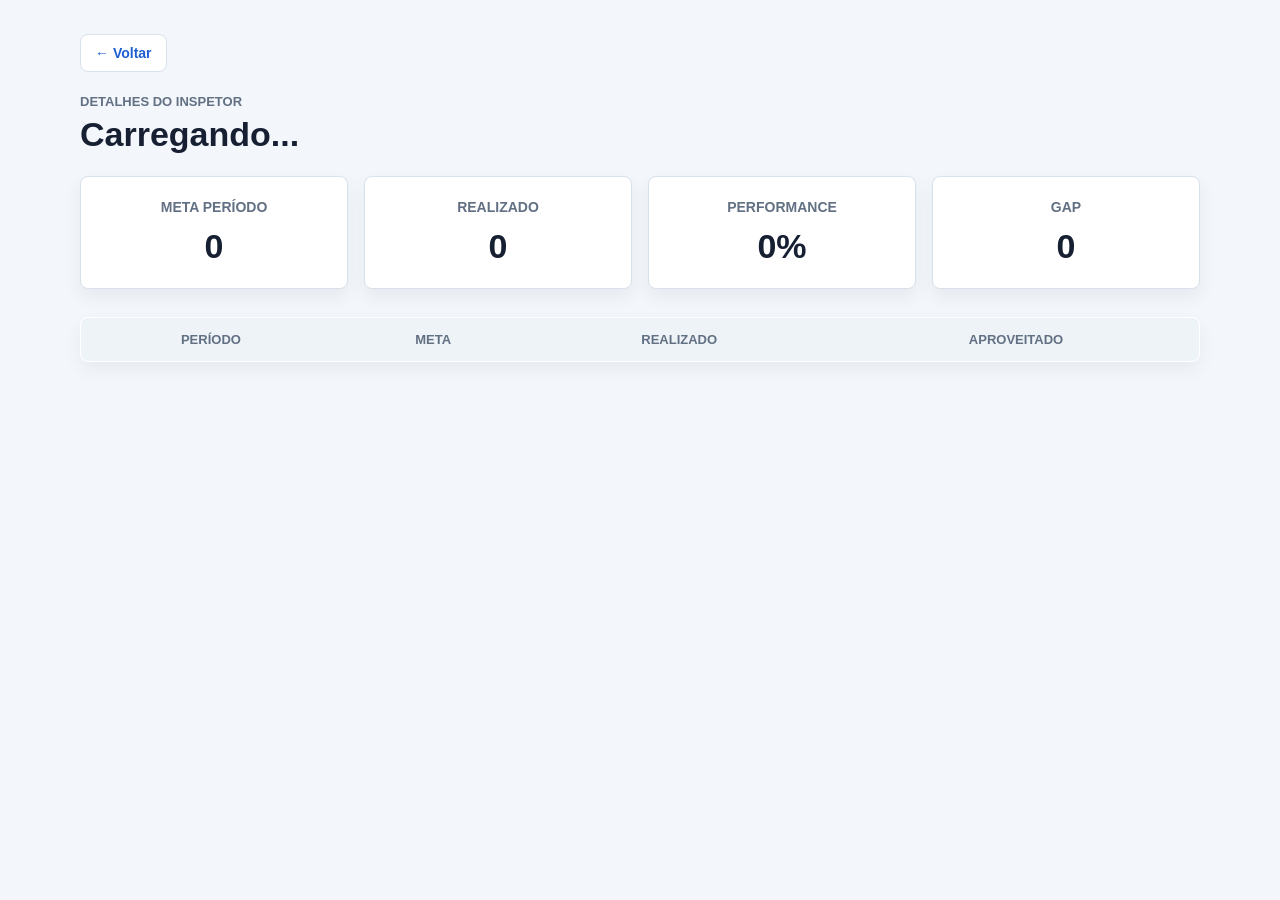
<file: detalhe.html>
<!doctype html>
<html lang="pt-br">
  <head>
    <meta charset="UTF-8" />
    <meta name="viewport" content="width=device-width, initial-scale=1.0" />

    <title>Detalhes Inspetor</title>

    <link rel="stylesheet" href="assents/css/style.css?v=20260616-detalhe" />
  </head>

  <body class="pagina-detalhe">
    <main class="detalhe-content">
      <div class="container">
        <a href="index.html" class="voltar">← Voltar</a>

        <div class="detalhe-header">
          <p class="detalhe-label">Detalhes do inspetor</p>
          <h1 id="matricula">Carregando...</h1>
          <h2 id="nome_inspetor"></h2>
        </div>

        <div class="cards">
          <div class="card">
            <h3>Meta Período</h3>
            <p id="meta_mes">0</p>
          </div>

          <div class="card">
            <h3>Realizado</h3>
            <p id="realizado">0</p>
          </div>

          <div class="card">
            <h3>Performance</h3>
            <p id="performance">0%</p>
          </div>

          <div class="card">
            <h3>Gap</h3>
            <p id="gap">0</p>
          </div>
        </div>

        <table>
          <thead>
            <tr>
              <th>Período</th>
              <th>Meta</th>
              <th>Realizado</th>
              <th>Aproveitado</th>
            </tr>
          </thead>

          <tbody id="periodos"></tbody>
        </table>
      </div>
    </main>

    <script src="./assents/js/metas.js?v=referencia-mensal2"></script>
    <script src="./assents/js/detalhe.js?v=mensal1"></script>
  </body>
</html>
</file>
<file: assents/css/style.css>
* {
  margin: 0;
  padding: 0;
  box-sizing: border-box;
}

body {
  background: #0b1430;
  color: white;
  font-family: Arial, sans-serif;
  padding: 30px;
}

.container {
  max-width: 1400px;
  margin: auto;
}

/* =====================
HEADER
===================== */

h1 {
  text-align: center;
  font-size: 60px;
  margin-bottom: 10px;
}

.atualizado {
  text-align: center;
  color: #94a3b8;
  margin-bottom: 30px;
  font-size: 18px;
}

/* =====================
BUSCA
===================== */

.busca-box {
  display: flex;
  justify-content: center;
  margin-bottom: 35px;
}

.busca-box input {
  width: 500px;
  padding: 18px 24px;
  border: none;
  border-radius: 16px;
  background: #1e293b;
  color: white;
  font-size: 18px;
}

.busca-box input::placeholder {
  color: #94a3b8;
}

.busca-box input:focus {
  outline: none;
  border: 2px solid #2563eb;
}

/* =====================
CARDS
===================== */

.cards {
  display: grid;
  grid-template-columns: repeat(4, 1fr);
  gap: 22px;
  margin-bottom: 35px;
}

.card {
  background: #1e293b;
  border-radius: 22px;
  padding: 35px;
  text-align: center;
}

.card h3 {
  color: #94a3b8;
  font-size: 28px;
  margin-bottom: 20px;
}

.card p {
  font-size: 54px;
  font-weight: bold;
}

/* =====================
TABELA
===================== */

table {
  width: 100%;
  border-collapse: collapse;
  margin-top: 30px;
  overflow: hidden;
  border-radius: 22px;
  background: #1e293b;
}

tbody tr:hover {
  background: #2b374f;
}

.card {
  transition: 0.3s ease;
}

.card:hover {
  transform: translateY(-4px);
}

th {
  background: #2563eb;
  color: white;
  padding: 24px;
  font-size: 24px;
}

td {
  padding: 24px;
  text-align: center;
  border-bottom: 1px solid #334155;
  font-size: 22px;
}

tr:hover {
  background: #334155;
}

/* =====================
LINK
===================== */

a {
  color: #60a5fa;
  text-decoration: none;
  font-weight: bold;
}

a:hover {
  color: #93c5fd;
}

/* =====================
STATUS
===================== */

.status {
  width: 18px;
  height: 18px;
  border-radius: 50%;
  display: inline-block;
}

.verde {
  background: #22c55e;
}

.amarelo {
  background: #eab308;
}

.vermelho {
  background: #ef4444;
}
/* =======================
   SIDEBAR
======================= */

.sidebar {
  width: 250px;
  height: 100vh;
  background: #111827;
  position: fixed;
  left: 0;
  top: 0;
  padding: 25px;
  border-right: 1px solid #1f2937;
}

.logo-sidebar {
  display: flex;
  align-items: center;
  gap: 10px;
  font-size: 26px;
  font-weight: bold;
  margin-bottom: 40px;
}

.logo-sidebar h2 {
  color: white;
}

.sidebar nav {
  display: flex;
  flex-direction: column;
  gap: 12px;
}

.menu-item {
  display: flex;
  align-items: center;
  gap: 12px;
  color: #94a3b8;
  text-decoration: none;
  padding: 14px 18px;
  border-radius: 14px;
  transition: 0.3s;
}

.menu-item:hover {
  background: #1e293b;
  color: white;
}

.menu-item.active {
  background: #2563eb;
  color: white;
}

/* =======================
   MAIN
======================= */

.main-content {
  margin-left: 250px;
  padding: 30px;
}

.container {
  max-width: 1400px;
  margin: auto;
}

h1 {
  text-align: center;
  font-size: 52px;
  margin-bottom: 10px;
}

.atualizado {
  text-align: center;
  color: #94a3b8;
  margin-bottom: 35px;
}

/* =======================
   FILTROS
======================= */

.filtros {
  display: flex;
  justify-content: center;
  gap: 15px;
  margin-bottom: 35px;
}

.filtros input,
.filtros select {
  background: #1e293b;
  border: 1px solid #334155;
  color: white;
  padding: 16px 20px;
  border-radius: 14px;
  min-width: 260px;
  font-size: 16px;
}

.filtros input:focus,
.filtros select:focus {
  outline: none;
  border: 1px solid #2563eb;
}
.filtros-data {
  display: flex;
  gap: 12px;
  align-items: center;
}

.filtros-data input {
  background: #1d2b45;
  border: 1px solid #2f66ff;
  color: white;

  padding: 12px;

  border-radius: 12px;

  font-size: 14px;
}

.filtros-data button {
  background: #2f66ff;
  color: white;

  border: none;

  padding: 12px 20px;

  border-radius: 12px;

  cursor: pointer;

  font-weight: bold;

  transition: 0.3s;
}

.filtros-data button:hover {
  transform: translateY(-2px);
}
/* =======================
   DSS
======================= */
.titulo-secao {
  font-size: 32px;
  margin: 40px 0 20px 0;
  color: white;
}

.cards-5 {
  grid-template-columns: repeat(5, 1fr);
}

.cards-5 .card {
  padding: 28px 20px;
}

.cards-5 .card h3 {
  font-size: 22px;
}

.cards-5 .card p {
  font-size: 42px;
}
/* =======================
   RESPONSIVO
======================= */

@media (max-width: 1000px) {
  .sidebar {
    width: 90px;
  }

  .sidebar h2,
  .menu-item span {
    display: none;
  }

  .main-content {
    margin-left: 90px;
  }

  .cards {
    grid-template-columns: 1fr;
  }

  .filtros {
    flex-direction: column;
  }
}
/* =======================
   RESPONSIVO MOBILE
======================= */

.mobile-header {
  display: none;
}

@media (max-width: 768px) {
  body {
    padding: 0;
    overflow-x: hidden;
  }
  @media (max-width: 768px) {
    .mobile-header {
      display: flex !important;
      align-items: center;
      position: fixed;
      top: 0;
      left: 0;
      width: 100%;
      height: 58px;
      background: #08163a;
      z-index: 4000;
      padding: 10px 14px;
    }

    .menu-btn {
      display: block !important;
      background: #ffffff;
      color: #2563eb;
      border: none;
      border-radius: 24px;
      width: 58px;
      height: 34px;
      font-size: 20px;
      font-weight: bold;
      z-index: 5000;
    }

    .sidebar {
      position: fixed !important;
      left: -260px !important;
      top: 0;
      width: 250px !important;
      height: 100vh;
      z-index: 3000;
      transition: 0.3s ease;
    }

    .sidebar.active {
      left: 0 !important;
    }

    .main-content,
    .container {
      margin-left: 0 !important;
      width: 100% !important;
      max-width: 100% !important;
      padding-top: 80px !important;
    }
  }
  h1 {
    font-size: 38px !important;
  }

  .filtros {
    flex-direction: column !important;
    width: 100% !important;
  }

  .filtros input,
  .filtros select,
  .filtros button {
    width: 100% !important;
    min-width: 0 !important;
  }

  .filtros-data {
    display: grid !important;
    grid-template-columns: 1fr 1fr !important;
    gap: 10px !important;
  }

  .filtros-data button {
    grid-column: 1 / -1 !important;
  }

  .cards,
  .cards-5 {
    grid-template-columns: 1fr !important;
  }

  table {
    display: table !important;
    width: 100% !important;
    table-layout: fixed !important;
    white-space: normal !important;
  }

  th,
  td {
    padding: 8px 4px !important;
    font-size: 10px !important;
    line-height: 1.15 !important;
    word-break: break-word !important;
    white-space: normal !important;
  }

  td a {
    font-size: 10px !important;
  }

  .status {
    width: 10px !important;
    height: 10px !important;
  }
}
/* ===== AJUSTE MOBILE MENU ===== */
@media (max-width: 768px) {
  .mobile-header {
    background: transparent !important;
    width: auto !important;
    height: auto !important;
    padding: 12px !important;
    z-index: 2500 !important;
  }

  .menu-btn {
    position: fixed !important;
    top: 14px !important;
    left: 14px !important;
    z-index: 4001 !important;
  }

  .sidebar {
    padding-top: 90px !important;
    z-index: 3000 !important;
  }

  .sidebar.active {
    left: 0 !important;
  }
}

/* =======================
   TEMA CORPORATIVO
======================= */

:root {
  --bg: #f3f6fa;
  --surface: #ffffff;
  --surface-muted: #eef3f8;
  --border: #d9e2ec;
  --text: #172033;
  --muted: #627083;
  --nav: #162033;
  --nav-hover: #24324a;
  --primary: #1d5fd1;
  --primary-hover: #184fae;
  --green: #16803c;
  --green-bg: #e6f4ea;
  --amber: #a16207;
  --amber-bg: #fff4d6;
  --red: #b42318;
  --red-bg: #fde8e7;
}

body {
  background: var(--bg);
  color: var(--text);
  font-family: 'Segoe UI', Arial, sans-serif;
  padding: 0;
}

.main-content {
  padding: 28px;
}

.container {
  max-width: 1280px;
}

h1 {
  color: var(--text);
  font-size: 34px;
  font-weight: 700;
  text-align: left;
  margin-bottom: 6px;
}

.atualizado {
  color: var(--muted);
  font-size: 14px;
  text-align: left;
  margin-bottom: 22px;
}

.sidebar {
  background: var(--nav);
  border-right: 1px solid #25334a;
  padding: 22px 18px;
}

.menu-item {
  border-radius: 8px;
  color: #c9d3df;
  font-size: 14px;
  font-weight: 600;
  padding: 12px 14px;
}

.menu-item:hover {
  background: var(--nav-hover);
  color: #ffffff;
}

.menu-item.active {
  background: var(--primary);
  color: #ffffff;
}

.filtros {
  align-items: center;
  background: var(--surface);
  border: 1px solid var(--border);
  border-radius: 12px;

  display: flex;
  align-items: center;
  flex-wrap: wrap;
  gap: 12px;

  padding: 14px 18px;
  margin-bottom: 24px;
  width: 100%;
}

/* Busca */
.filtros > input:first-child {
  flex: 1.6;
  min-width: 260px;
}

/* Combos */
.filtros > select {
  flex: 1;
  min-width: 170px;
}

.filtro-multiselect {
  flex: 1;
  min-width: 190px;
  position: relative;
}

.filtro-multiselect summary {
  align-items: center;
  background: #ffffff;
  border: 1px solid var(--border);
  border-radius: 8px;
  color: var(--text);
  cursor: pointer;
  display: flex;
  font-size: 14px;
  justify-content: space-between;
  min-height: 42px;
  padding: 10px 12px;
  user-select: none;
}

.filtro-multiselect summary::-webkit-details-marker {
  display: none;
}

.filtro-multiselect summary::marker {
  content: '';
}

.filtro-multiselect summary:focus-visible,
.filtro-multiselect[open] summary {
  border-color: var(--primary);
  box-shadow: 0 0 0 3px rgba(29, 95, 209, 0.12);
  outline: none;
}

.filtro-multiselect summary i {
  color: #6d7b8d;
  font-size: 11px;
  transition: transform 0.2s ease;
}

.filtro-multiselect[open] summary i {
  transform: rotate(180deg);
}

.filtro-multiselect-opcoes {
  background: #ffffff;
  border: 1px solid var(--border);
  border-radius: 10px;
  box-shadow: 0 12px 28px rgba(29, 43, 64, 0.16);
  left: 0;
  max-height: 260px;
  min-width: 100%;
  overflow-y: auto;
  padding: 8px;
  position: absolute;
  top: calc(100% + 6px);
  width: max-content;
  z-index: 20;
}

.filtro-multiselect-opcao {
  align-items: center;
  border-radius: 7px;
  cursor: pointer;
  display: flex;
  gap: 9px;
  padding: 9px 10px;
  white-space: nowrap;
}

.filtro-multiselect-opcao:hover {
  background: var(--surface-muted);
}

.filtro-multiselect-opcao input,
.filtro-checkbox-status input {
  accent-color: var(--primary);
  height: 16px;
  margin: 0;
  padding: 0;
  width: 16px;
}

.filtro-checkbox-status {
  align-items: center;
  background: var(--surface-muted);
  border: 1px solid var(--border);
  border-radius: 8px;
  cursor: pointer;
  display: flex;
  flex: 0 0 auto;
  font-size: 13px;
  font-weight: 600;
  gap: 8px;
  min-height: 42px;
  padding: 9px 11px;
  white-space: nowrap;
}

/* Datas + botões */
.filtros-data {
  display: flex;
  align-items: center;
  flex: 1 0 100%;
  gap: 14px;
  margin-left: 0;
}

.filtros:has(#areaFiltroDss) {
  grid-template-columns: minmax(240px, 1fr) minmax(220px, 0.9fr) auto;
  gap: 10px;
}

.filtros input,
.filtros select,
.filtros-data input {
  background: #ffffff;
  border: 1px solid var(--border);
  border-radius: 8px;
  color: var(--text);
  font-size: 14px;
  padding: 11px 12px;
  width: auto;
}

.filtros > input {
  width: 100%;
}

.filtros > select {
  width: 100%;
}

.filtros input::placeholder {
  color: #8996a7;
}

.filtros input:focus,
.filtros select:focus,
.filtros-data input:focus {
  border-color: var(--primary);
  box-shadow: 0 0 0 3px rgba(29, 95, 209, 0.12);
  outline: none;
}

.filtros-data {
  display: flex;
  align-items: center;
  gap: 10px;
  justify-content: flex-start;
  flex-wrap: nowrap;
}

.filtros-data input {
  width: 150px;
  min-width: 150px;
}
.filtros-data button {
  background: var(--primary);
  border-radius: 8px;
  font-size: 14px;
  min-height: 40px;
  padding: 10px 18px;
  white-space: nowrap;
}

.filtros-data button:hover {
  background: var(--primary-hover);
  transform: none;
}

.filtros-data button[type='button'] {
  background: var(--surface-muted);
  color: var(--text);
}

.filtros-data button[type='button']:hover {
  background: #dde6f0;
}

.cards {
  gap: 16px;
  margin-bottom: 28px;
}

.card {
  background: var(--surface);
  border: 1px solid var(--border);
  border-radius: 8px;
  box-shadow: 0 8px 18px rgba(23, 32, 51, 0.06);
  padding: 22px;
  text-align: center;
}

.card:hover {
  transform: none;
}

.card h3 {
  color: var(--muted);
  font-size: 14px;
  font-weight: 700;
  margin-bottom: 12px;
  text-align: center;
  text-transform: uppercase;
}

.card p {
  color: var(--text);
  font-size: 34px;
  font-weight: 750;
  text-align: center;
}

.titulo-secao {
  color: var(--text);
  font-size: 24px;
  margin: 28px 0 14px;
}

table {
  background: var(--surface);
  border: 1px solid var(--border);
  border-radius: 8px;
  box-shadow: 0 8px 18px rgba(23, 32, 51, 0.05);
  margin-top: 18px;
  overflow: hidden;
}

th {
  background: var(--surface-muted);
  border-bottom: 1px solid var(--border);
  color: var(--muted);
  font-size: 13px;
  font-weight: 800;
  padding: 14px 12px;
  text-transform: uppercase;
}

td {
  border-bottom: 1px solid var(--border);
  color: var(--text);
  font-size: 14px;
  padding: 14px 12px;
}

tbody tr:hover,
tr:hover {
  background: #f8fafc;
}

a {
  color: var(--primary);
}

a:hover {
  color: var(--primary-hover);
}

.status {
  flex: 0 0 auto;
  height: 8px;
  width: 8px;
}

.status-badge {
  align-items: center;
  border-radius: 999px;
  display: inline-flex;
  font-size: 12px;
  font-weight: 700;
  gap: 7px;
  justify-content: center;
  min-width: 84px;
  padding: 6px 10px;
}

.status-badge.verde {
  background: var(--green-bg);
  color: var(--green);
}

.status-badge.amarelo {
  background: var(--amber-bg);
  color: var(--amber);
}

.status-badge.vermelho {
  background: var(--red-bg);
  color: var(--red);
}

.status-badge.sem_meta {
  background: #eef0f3;
  color: #526071;
}

.status.sem_meta {
  background: #526071;
}

.verde {
  background: var(--green);
}

.amarelo {
  background: #d99800;
}

.vermelho {
  background: var(--red);
}

.tag {
  background: var(--surface-muted);
  border: 1px solid var(--border);
  border-radius: 999px;
  color: var(--muted);
  display: inline-block;
  font-size: 12px;
  font-weight: 700;
  padding: 5px 10px;
}

.hidden {
  display: none !important;
}

.estado-vazio {
  color: var(--muted);
  font-weight: 700;
  padding: 28px !important;
  text-align: center;
}

.pagina-detalhe {
  background: var(--bg);
  min-height: 100vh;
}

.detalhe-content {
  padding: 34px 28px;
}

.pagina-detalhe .container {
  max-width: 1120px;
}

.voltar {
  align-items: center;
  background: var(--surface);
  border: 1px solid var(--border);
  border-radius: 8px;
  color: var(--primary);
  display: inline-flex;
  font-size: 14px;
  font-weight: 700;
  margin-bottom: 22px;
  padding: 10px 14px;
}

.voltar:hover {
  background: var(--surface-muted);
  color: var(--primary-hover);
}

.detalhe-header {
  margin-bottom: 22px;
}

.detalhe-label {
  color: var(--muted);
  font-size: 13px;
  font-weight: 800;
  margin-bottom: 6px;
  text-transform: uppercase;
}

.detalhe-header h1 {
  margin-bottom: 6px;
}

.detalhe-header h2 {
  color: var(--muted);
  font-size: 20px;
  font-weight: 600;
}

@media (max-width: 1000px) {
  .sidebar {
    width: 88px;
  }

  .main-content {
    margin-left: 88px;
  }

  .filtros {
    display: grid;
    grid-template-columns: repeat(2, minmax(180px, 1fr));
  }

  .filtros-data {
    grid-column: 1 / -1;
    width: 100%;
  }
}

@media (max-width: 768px) {
  body {
    background: var(--bg);
  }

  .mobile-header {
    background: var(--surface) !important;
    border-bottom: 1px solid var(--border);
  }

  .menu-btn {
    background: var(--primary) !important;
    border-radius: 8px !important;
    color: #ffffff !important;
  }

  .main-content,
  .container {
    padding: 78px 12px 18px !important;
  }

  h1 {
    font-size: 28px !important;
  }

  .filtros {
    display: grid !important;
    grid-template-columns: 1fr !important;
    padding: 12px !important;
  }

  .filtros-data {
    display: grid !important;
    grid-template-columns: 1fr 1fr !important;
  }

  .filtros-data button {
    grid-column: auto !important;
  }

  table {
    table-layout: auto !important;
  }

  th,
  td,
  td a {
    font-size: 11px !important;
  }
}
</file>
